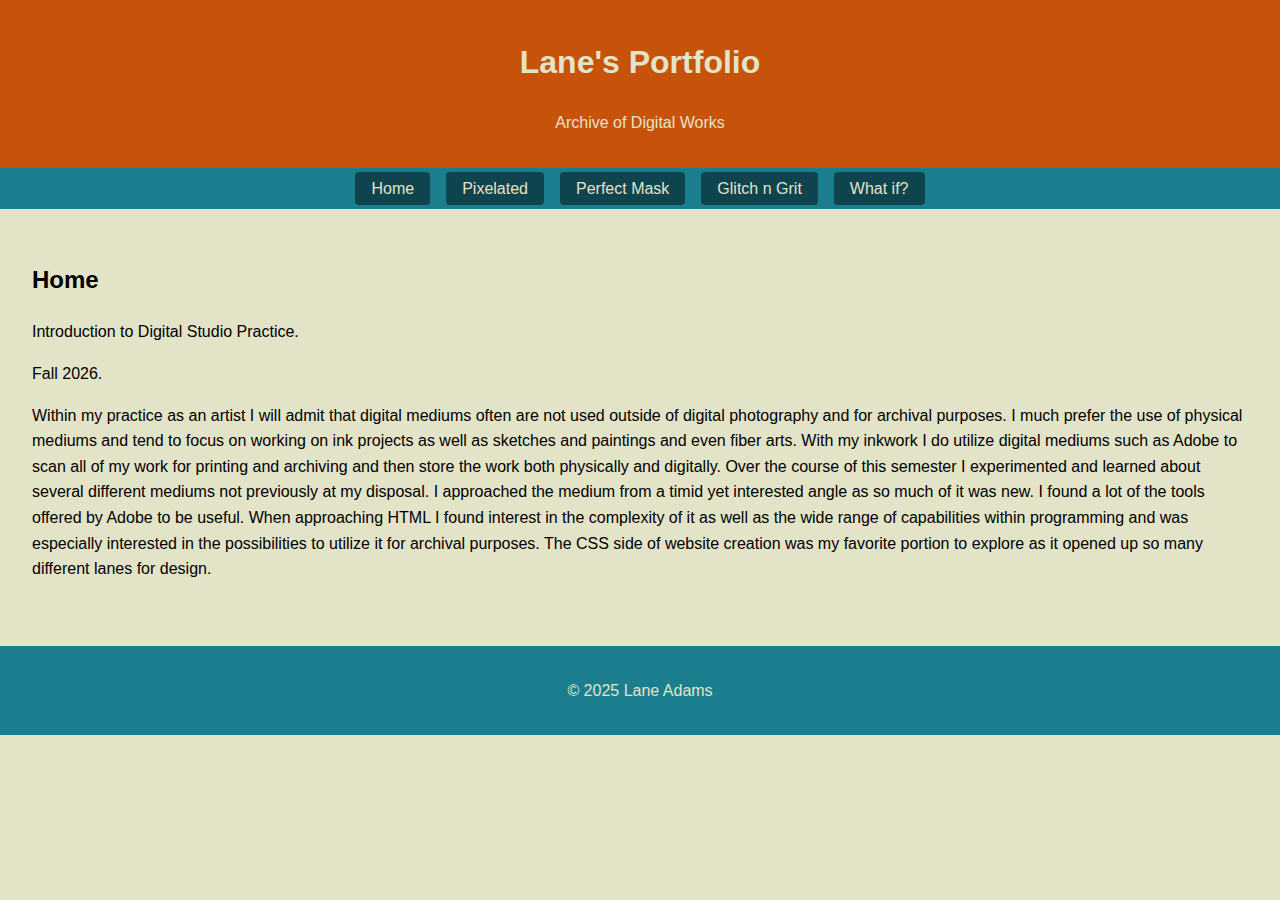
<file: index.html>
<!DOCTYPE html>
<html lang="en">
    <head>
        <meta charset="UTF-8" />
        <title>Home</title>
    </head>
    <body></body>
</html>

<!DOCTYPE html>
<html lang="en">
<head>
  <meta charset="UTF-8">
  <meta name="viewport" content="width=device-width, initial-scale=1.0">
  <title>Home</title>
  <style>
    body {
      font-family: Arial, sans-serif;
      background: #e3e3c8;
      margin: 0;
      line-height: 1.6;
    }
    header {
      background: #c75209;
      color: #e3e3c8;
      padding: 1rem;
      text-align: center;
    }
    nav {
      background: #1b7e8e;
    }
    nav ul {
      list-style: none;
      margin: 0;
      padding: 0;
      display: flex;
      flex-wrap: wrap;
      justify-content: center;
    }
    nav ul li {
      margin: 0.5rem;
    }
    nav ul li a {
      color: #e3e3c8;
      text-decoration: none;
      padding: 0.5rem 1rem;
      background: #0f434d;
      border-radius: 4px;
      transition: background 0.3s;
    }
    nav ul li a:hover {
      background: #666;
    }
    main {
      padding: 2rem;
    }
    section {
      margin-bottom: 2rem;
    }
    footer {
      background: #1b7e8e;
      color: #e3e3c8;
      text-align: center;
      padding: 1rem;
    }
  </style>
</head>
<body>
  <header>
    <h1>Lane's Portfolio</h1>
    <p>Archive of Digital Works</p>
  </header>

<nav>
  <ul>
    <li><a href="index.html">Home</a></li>
    <li><a href="pixelated.html">Pixelated</a></li>
    <li><a href="perfect-mask.html">Perfect Mask</a></li>
    <li><a href="glitch-grit.html">Glitch n Grit</a></li>
    <li><a href="what-if.html">What if?</a></li>
  </ul>
</nav>

  <main>
    <section id="Home">
      <h2>Home</h2>
      <p>Introduction to Digital Studio Practice.</p>
      <p>Fall 2026.</p>
      <p>Within my practice as an artist I will admit that digital mediums often are not used outside of digital photography and for archival purposes. I much prefer the use of physical mediums and tend to focus on working on ink projects as well as sketches and paintings and even fiber arts. With my inkwork I do utilize digital mediums such as Adobe to scan all of my work for printing and archiving and then store the work both physically and digitally. Over the course of this semester I experimented and learned about several different mediums not previously at my disposal. I approached the medium from a timid yet interested angle as so much of it was new. I found a lot of the tools offered by Adobe to be useful. When approaching HTML I found interest in the complexity of it as well as the wide range of capabilities within programming and was especially interested in the possibilities to utilize it for archival purposes. The CSS side of website creation was my favorite portion to explore as it opened up so many different lanes for design.</p>
    </section>
  </main>

  <footer>
    <p>&copy; 2025 Lane Adams</p>
  </footer>
</body>
</html>
</file>
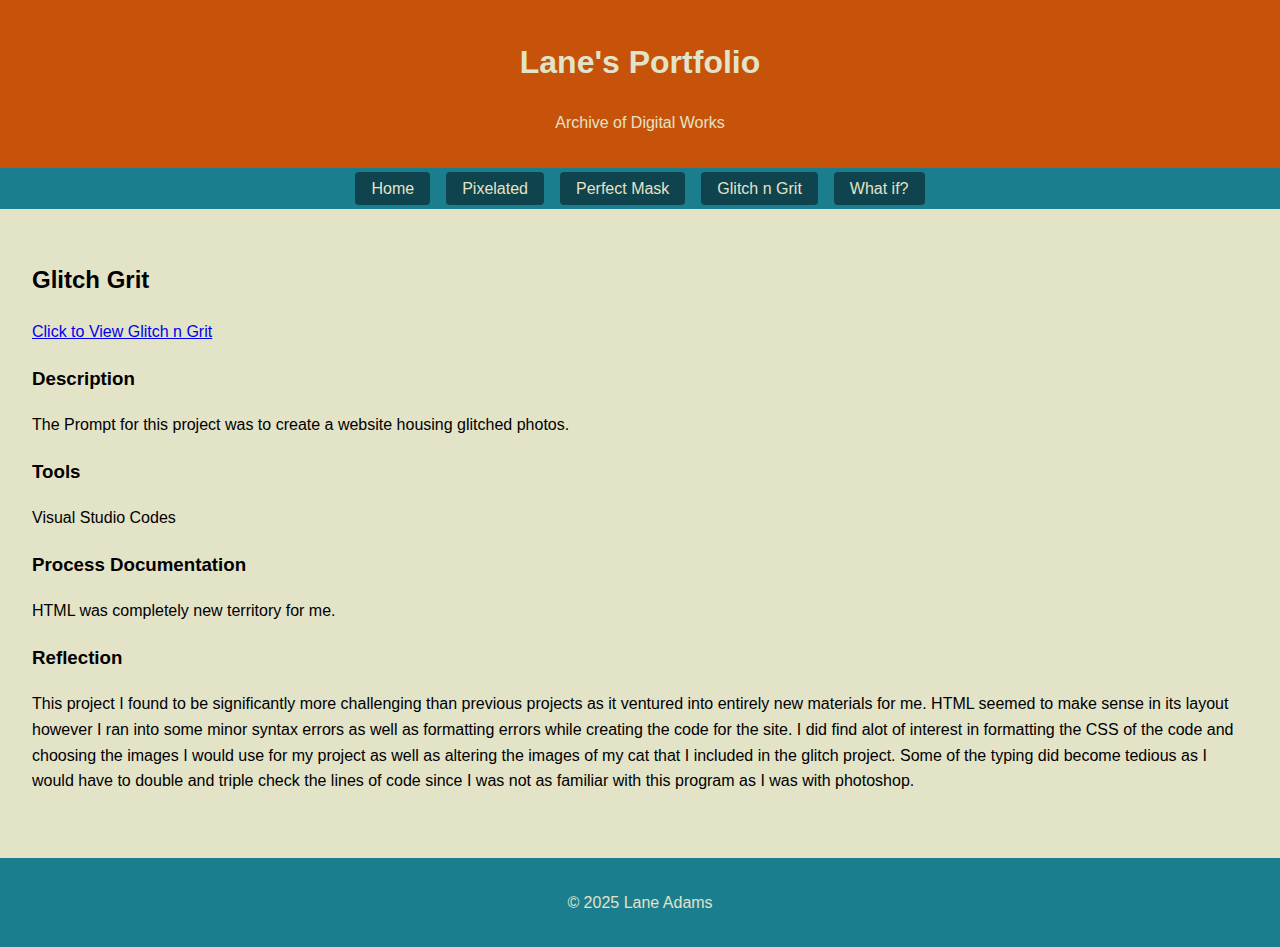
<file: glitch-grit.html>
<!DOCTYPE html>
<html lang="en">
    <head>
        <meta charset="UTF-8" />
        <title>Glitch Grit</title>
    </head>
    <body></body>
</html>

<!DOCTYPE html>
<html lang="en">
<head>
  <meta charset="UTF-8">
  <meta name="viewport" content="width=device-width, initial-scale=1.0">
  <title>Glitch Grit</title>
  <style>
    body {
      font-family: Arial, sans-serif;
      background: #e3e3c8;
      margin: 0;
      line-height: 1.6;
    }
    header {
      background: #c75209;
      color: #e3e3c8;
      padding: 1rem;
      text-align: center;
    }
    nav {
      background: #1b7e8e;
    }
    nav ul {
      list-style: none;
      margin: 0;
      padding: 0;
      display: flex;
      flex-wrap: wrap;
      justify-content: center;
    }
    nav ul li {
      margin: 0.5rem;
    }
    nav ul li a {
      color: #e3e3c8;
      text-decoration: none;
      padding: 0.5rem 1rem;
      background: #0f434d;
      border-radius: 4px;
      transition: background 0.3s;
    }
    nav ul li a:hover {
      background: #666;
    }
    main {
      padding: 2rem;
    }
    section {
      margin-bottom: 2rem;
    }
    footer {
      background: #1b7e8e;
      color: #e3e3c8;
      text-align: center;
      padding: 1rem;
    }
  </style>
</head>
<body>
  <header>
    <h1>Lane's Portfolio</h1>
    <p>Archive of Digital Works</p>
  </header>

<nav>
  <ul>
    <li><a href="index.html">Home</a></li>
    <li><a href="pixelated.html">Pixelated</a></li>
    <li><a href="perfect-mask.html">Perfect Mask</a></li>
    <li><a href="glitch-grit.html">Glitch n Grit</a></li>
    <li><a href="what-if.html">What if?</a></li>
  </ul>
</nav>

  <main>
    <section id="Glitch Grit">
      <h2>Glitch Grit</h2>
      <a href="glitch_grit_project/intro.html">Click to View Glitch n Grit</a>
      <h3>Description</h3>
      <p>The Prompt for this project was to create a website housing glitched photos.</p>
      <h3>Tools</h3>
      <p>Visual Studio Codes</p>
      <h3>Process Documentation</h3>
      <p>HTML was completely new territory for me.</p>
      <h3>Reflection</h3>
      <p>This project I found to be significantly more challenging than previous projects as it ventured into entirely new materials for me. HTML seemed to make sense in its layout however I ran into some minor syntax errors as well as formatting errors while creating the code for the site. I did find alot of interest in formatting the CSS of the code and choosing the images I would use for my project as well as altering the images of my cat that I included in the glitch project. Some of the typing did become tedious as I would have to double and triple check the lines of code since I was not as familiar with this program as I was with photoshop.</p>
  </main>

  <footer>
    <p>&copy; 2025 Lane Adams</p>
  </footer>
</body>
</html>
</file>
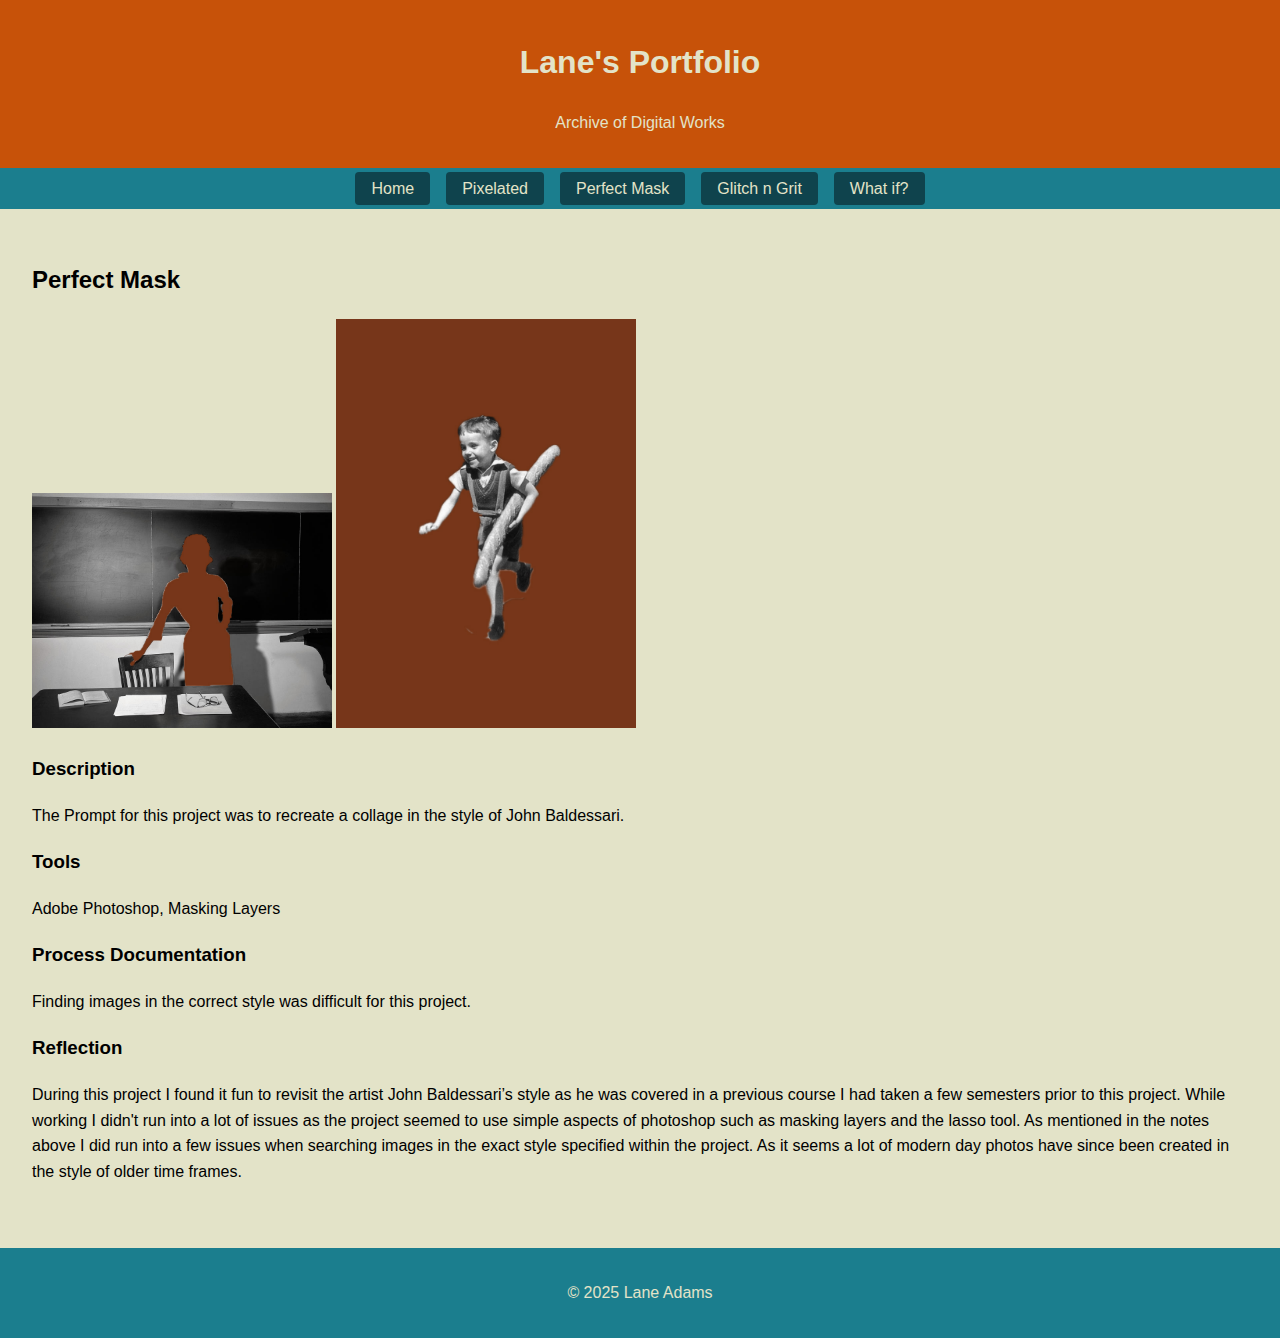
<file: perfect-mask.html>
<!DOCTYPE html>
<html lang="en">
    <head>
        <meta charset="UTF-8" />
        <title>Perfect Mask</title>
    </head>
    <body></body>
</html>

<!DOCTYPE html>
<html lang="en">
<head>
  <meta charset="UTF-8">
  <meta name="viewport" content="width=device-width, initial-scale=1.0">
  <title>Perfect Mask</title>
  <style>
    body {
      font-family: Arial, sans-serif;
      background: #e3e3c8;
      margin: 0;
      line-height: 1.6;
    }
    header {
      background: #c75209;
      color: #e3e3c8;
      padding: 1rem;
      text-align: center;
    }
    nav {
      background: #1b7e8e;
    }
    nav ul {
      list-style: none;
      margin: 0;
      padding: 0;
      display: flex;
      flex-wrap: wrap;
      justify-content: center;
    }
    nav ul li {
      margin: 0.5rem;
    }
    nav ul li a {
      color: #e3e3c8;
      text-decoration: none;
      padding: 0.5rem 1rem;
      background: #0f434d;
      border-radius: 4px;
      transition: background 0.3s;
    }
    nav ul li a:hover {
      background: #666;
    }
    main {
      padding: 2rem;
    }
    section {
      margin-bottom: 2rem;
    }
    footer {
      background: #1b7e8e;
      color: #e3e3c8;
      text-align: center;
      padding: 1rem;
    }
  </style>
</head>
<body>
  <header>
    <h1>Lane's Portfolio</h1>
    <p>Archive of Digital Works</p>
  </header>

<nav>
  <ul>
    <li><a href="index.html">Home</a></li>
    <li><a href="pixelated.html">Pixelated</a></li>
    <li><a href="perfect-mask.html">Perfect Mask</a></li>
    <li><a href="glitch-grit.html">Glitch n Grit</a></li>
    <li><a href="what-if.html">What if?</a></li>
  </ul>
</nav>

  <main>
    <section id="Perfect Mask">
      <h2>Perfect Mask</h2>
      <img src="Media/perfect1.jpg" width="300">
      <img src="Media/perfect2.jpg" width="300">
      <h3>Description</h3>
      <p>The Prompt for this project was to recreate a collage in the style of John Baldessari.</p>
      <h3>Tools</h3>
      <p>Adobe Photoshop, Masking Layers</p>
      <h3>Process Documentation</h3>
      <p>Finding images in the correct style was difficult for this project.</p>
      <h3>Reflection</h3>
      <p>During this project I found it fun to revisit the artist John Baldessari’s style as he was covered in a previous course I had taken a few semesters prior to this project. While working I didn't run into a lot of issues as the project seemed to use simple aspects of photoshop such as masking layers and the lasso tool. As mentioned in the notes above I did run into a few issues when searching images in the exact style specified within the project. As it seems a lot of modern day photos have since been created in the style of older time frames.</p>
  </main>

  <footer>
    <p>&copy; 2025 Lane Adams</p>
  </footer>
</body>
</html>
</file>
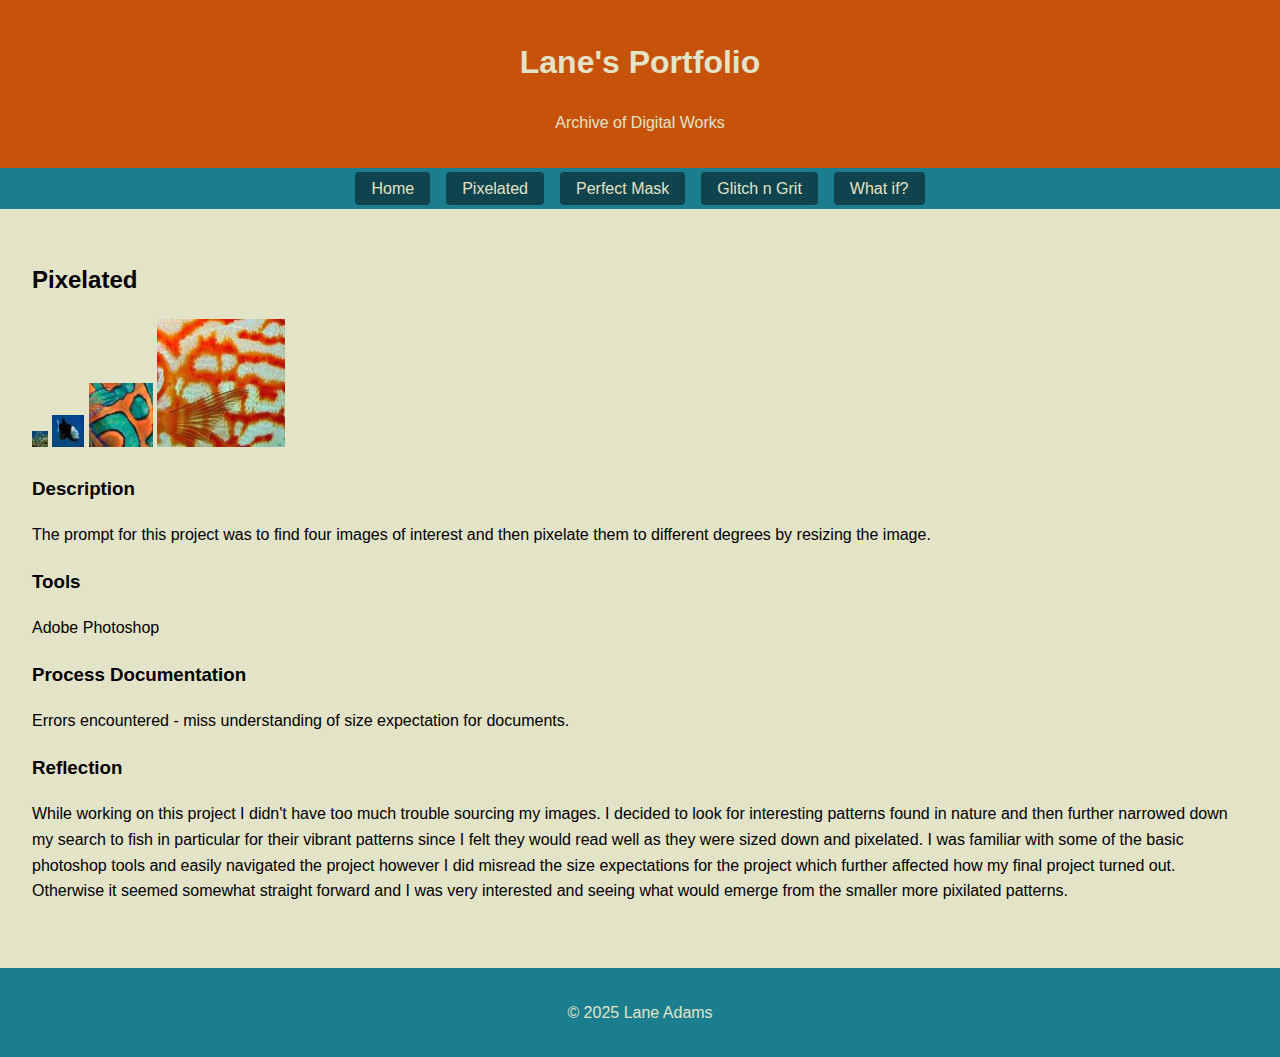
<file: pixelated.html>
<!DOCTYPE html>
<html lang="en">
    <head>
        <meta charset="UTF-8" />
        <title>Pixelated</title>
    </head>
    <body></body>
</html>

<!DOCTYPE html>
<html lang="en">
<head>
  <meta charset="UTF-8">
  <meta name="viewport" content="width=device-width, initial-scale=1.0">
  <title>Pixelated</title>
  <style>
    body {
      font-family: Arial, sans-serif;
      background: #e3e3c8;
      margin: 0;
      line-height: 1.6;
    }
    header {
      background: #c75209;
      color: #e3e3c8;
      padding: 1rem;
      text-align: center;
    }
    nav {
      background: #1b7e8e;
    }
    nav ul {
      list-style: none;
      margin: 0;
      padding: 0;
      display: flex;
      flex-wrap: wrap;
      justify-content: center;
    }
    nav ul li {
      margin: 0.5rem;
    }
    nav ul li a {
      color: #e3e3c8;
      text-decoration: none;
      padding: 0.5rem 1rem;
      background: #0f434d;
      border-radius: 4px;
      transition: background 0.3s;
    }
    nav ul li a:hover {
      background: #666;
    }
    main {
      padding: 2rem;
    }
    section {
      margin-bottom: 2rem;
    }
    footer {
      background: #1b7e8e;
      color: #e3e3c8;
      text-align: center;
      padding: 1rem;
    }
  </style>
</head>
<body>
  <header>
    <h1>Lane's Portfolio</h1>
    <p>Archive of Digital Works</p>
  </header>

<nav>
  <ul>
    <li><a href="index.html">Home</a></li>
    <li><a href="pixelated.html">Pixelated</a></li>
    <li><a href="perfect-mask.html">Perfect Mask</a></li>
    <li><a href="glitch-grit.html">Glitch n Grit</a></li>
    <li><a href="what-if.html">What if?</a></li>
  </ul>
</nav>

  <main>
    <section id="Pixelated">
      <h2>Pixelated</h2>
      <img src="Media/resized16.jpg">
      <img src="Media/resized32.jpg">
      <img src="Media/resized64.jpg">
      <img src="Media/resized128.jpg">
      <h3>Description</h3>
      <p>The prompt for this project was to find four images of interest and then pixelate them to different degrees by resizing the image.</p>
      <h3>Tools</h3>
      <p>Adobe Photoshop</p>
      <h3>Process Documentation</h3>
      <p>Errors encountered - miss understanding of size expectation for documents. </p>
      <h3>Reflection</h3>
      <p>While working on this project I didn't have too much trouble sourcing my images. I decided to look for interesting patterns found in nature and then further narrowed down my search to fish in particular for their vibrant patterns since I felt they would read well as they were sized down and pixelated. I was familiar with some of the basic photoshop tools and easily navigated the project however I did misread the size expectations for the project which further affected how my final project turned out. Otherwise it seemed somewhat straight forward and I was very interested and seeing what would emerge from the smaller more pixilated patterns.</p>
  </main>

  <footer>
    <p>&copy; 2025 Lane Adams</p>
  </footer>
</body>
</html>
</file>
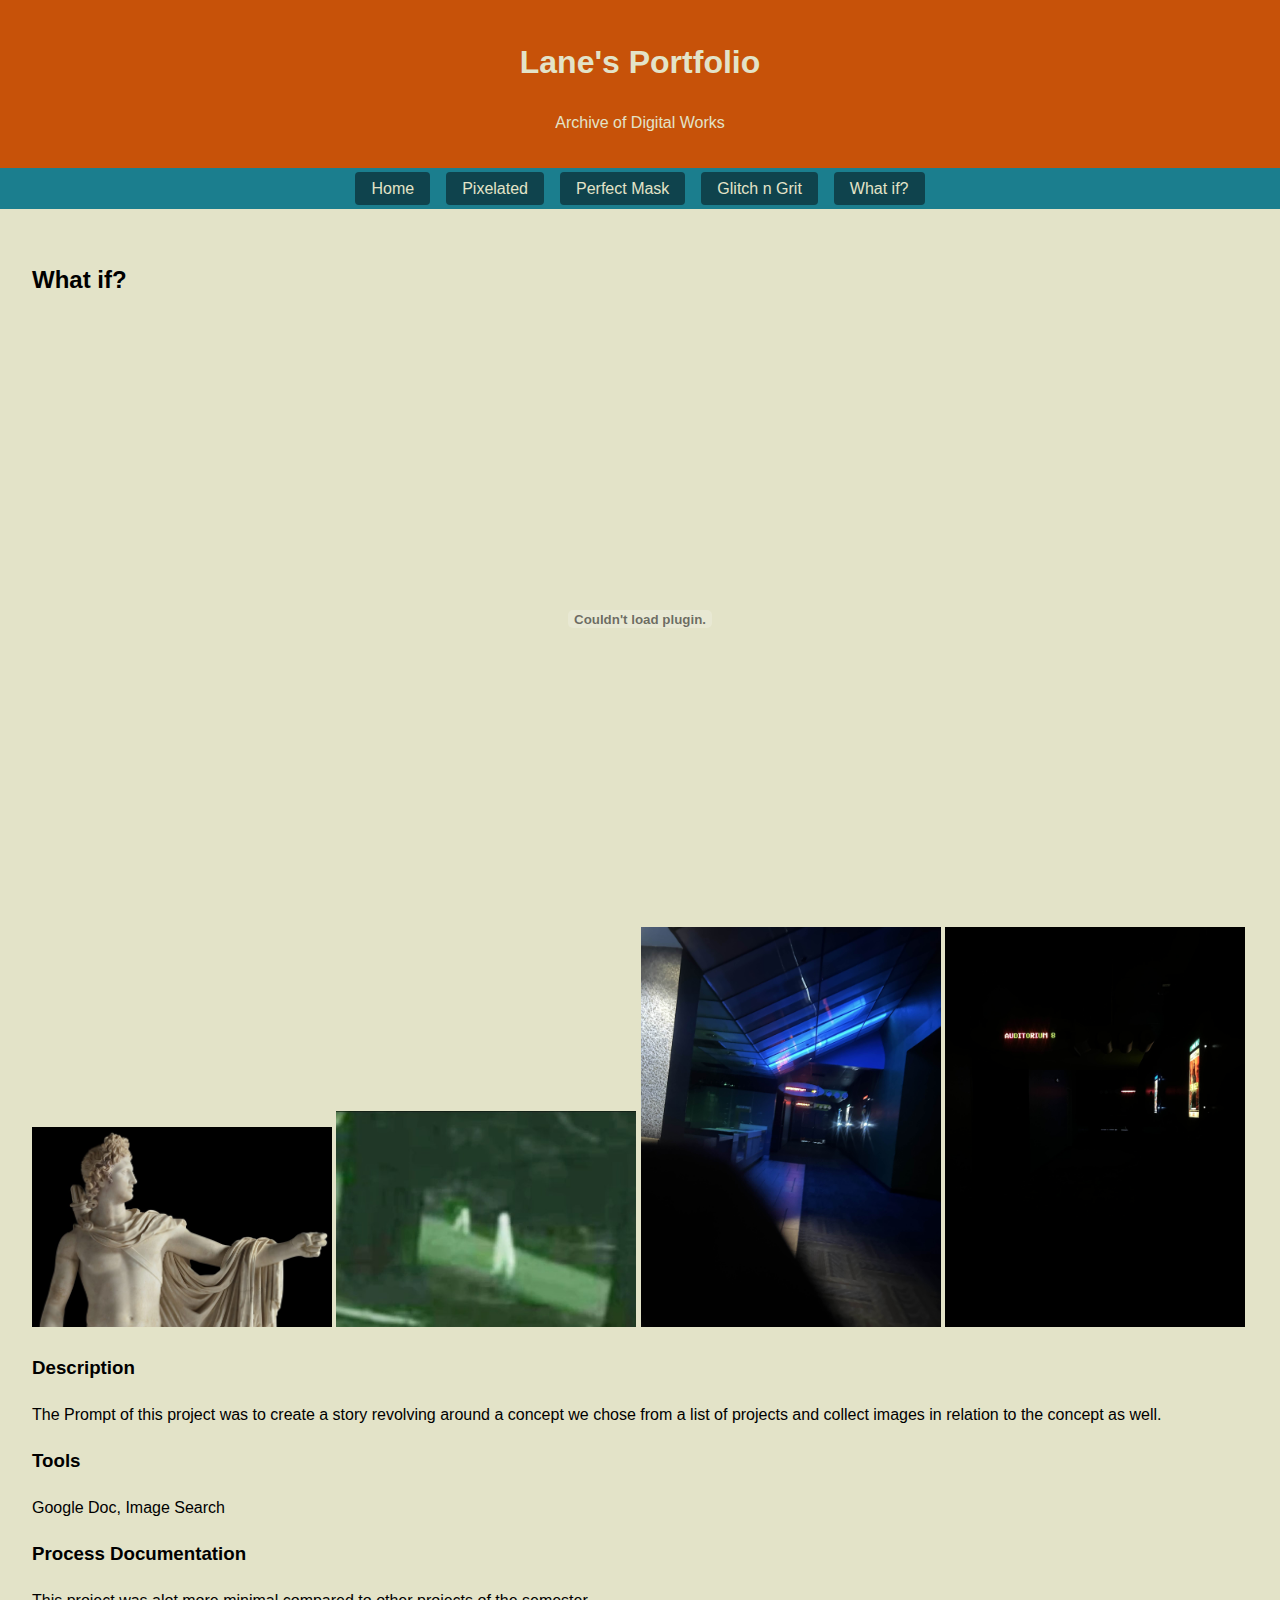
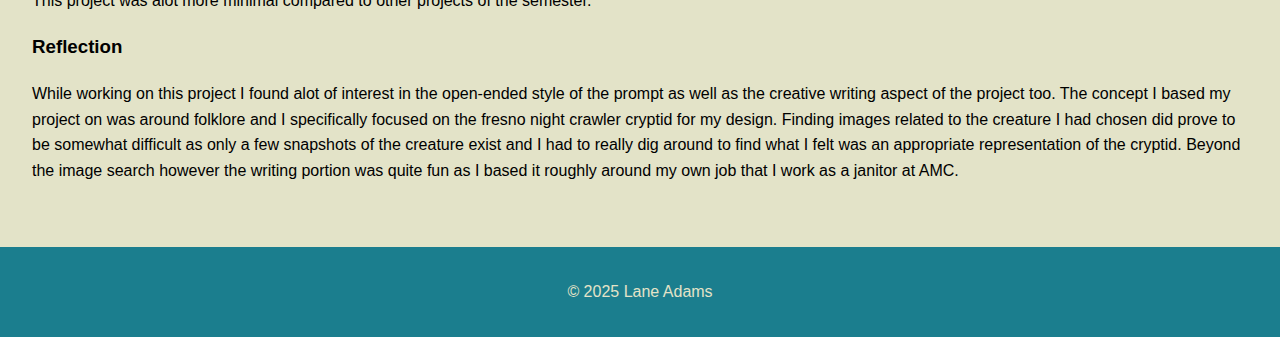
<file: what-if.html>
<!DOCTYPE html>
<html lang="en">
    <head>
        <meta charset="UTF-8" />
        <title>What if?</title>
    </head>
    <body></body>
</html>

<!DOCTYPE html>
<html lang="en">
<head>
  <meta charset="UTF-8">
  <meta name="viewport" content="width=device-width, initial-scale=1.0">
  <title>What if?</title>
  <style>
    body {
      font-family: Arial, sans-serif;
      background: #e3e3c8;
      margin: 0;
      line-height: 1.6;
    }
    header {
      background: #c75209;
      color: #e3e3c8;
      padding: 1rem;
      text-align: center;
    }
    nav {
      background: #1b7e8e;
    }
    nav ul {
      list-style: none;
      margin: 0;
      padding: 0;
      display: flex;
      flex-wrap: wrap;
      justify-content: center;
    }
    nav ul li {
      margin: 0.5rem;
    }
    nav ul li a {
      color: #e3e3c8;
      text-decoration: none;
      padding: 0.5rem 1rem;
      background: #0f434d;
      border-radius: 4px;
      transition: background 0.3s;
    }
    nav ul li a:hover {
      background: #666;
    }
    main {
      padding: 2rem;
    }
    section {
      margin-bottom: 2rem;
    }
    footer {
      background: #1b7e8e;
      color: #e3e3c8;
      text-align: center;
      padding: 1rem;
    }
  </style>
</head>
<body>
  <header>
    <h1>Lane's Portfolio</h1>
    <p>Archive of Digital Works</p>
  </header>

<nav>
  <ul>
    <li><a href="index.html">Home</a></li>
    <li><a href="pixelated.html">Pixelated</a></li>
    <li><a href="perfect-mask.html">Perfect Mask</a></li>
    <li><a href="glitch-grit.html">Glitch n Grit</a></li>
    <li><a href="what-if.html">What if?</a></li>
  </ul>
</nav>

  <main>
    <section id="What if?">
      <h2>What if?</h2>
      <embed src="Media/Fresno nightcrawer (1).pdf" type="application/pdf" width="100%" height="600px" />
      <img src="Media/cq5dam.web.820h.jpeg" width="300">
      <img src="Media/fresno.jpg" width="300">
      <img src="Media/IMG_1275 (1).jpg" width="300">
      <img src="Media/IMG_1279 (1).jpg" width="300">
      <h3>Description</h3>
      <p>The Prompt of this project was to create a story revolving around a concept we chose from a list of projects and collect images in relation to the concept as well.</p>
      <h3>Tools</h3>
      <p>Google Doc, Image Search</p>
      <h3>Process Documentation</h3>
      <p>This project was alot more minimal compared to other projects of the semester.</p>
      <h3>Reflection</h3>
      <p>While working on this project I found alot of interest in the open-ended style of the prompt as well as the creative writing aspect of the project too. The concept I based my project on was around folklore and I specifically focused on the fresno night crawler cryptid for my design. Finding images related to the creature I had chosen did prove to be somewhat difficult as only a few snapshots of the creature exist and I had to really dig around to find what I felt was an appropriate representation of the cryptid. Beyond the image search however the writing portion was quite fun as I based it roughly around my own job that I work as a janitor at AMC.</p>
  </main>

  <footer>
    <p>&copy; 2025 Lane Adams</p>
  </footer>
</body>
</html>
</file>
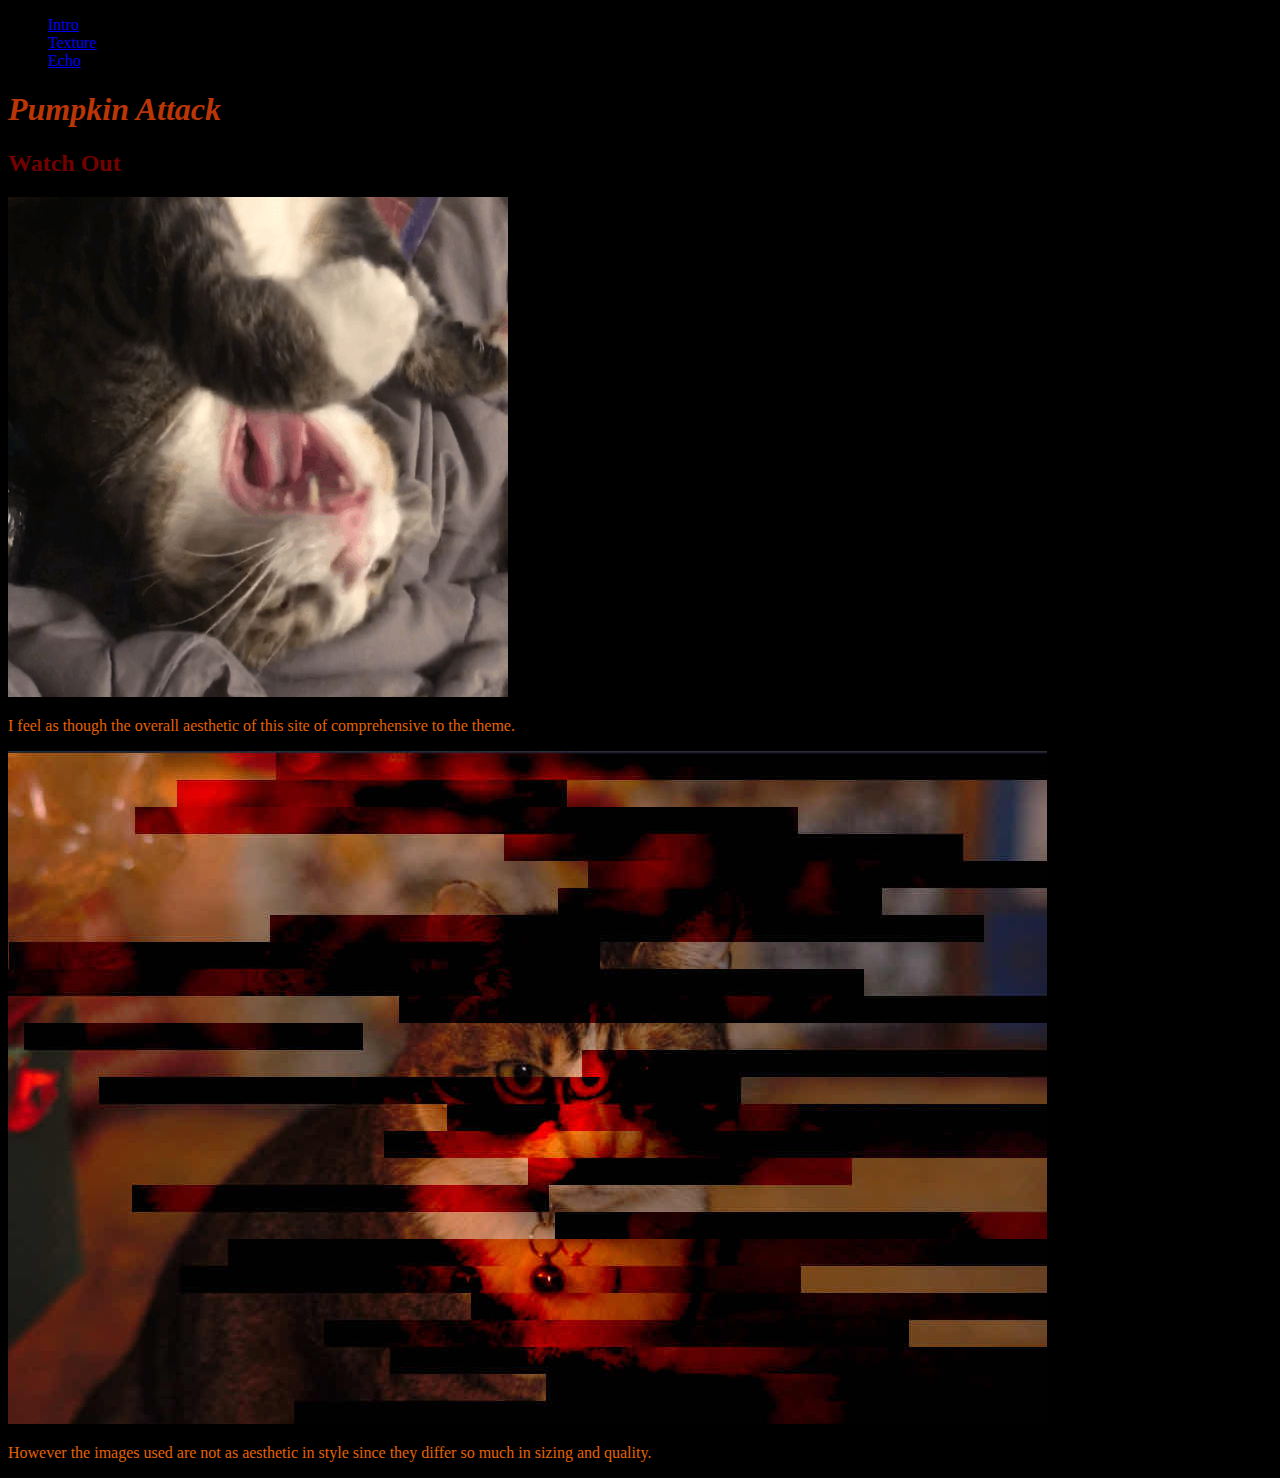
<file: glitch_grit_project/echo.html>
<!DOCTYPE html>
<html>
    <head>
        <link rel="stylesheet" href="styles.css">
    </head> 
        <title>
            Texture
        </title>
        <Body>
            <ul>
                <li><a href="intro.html">Intro</a></li>
                <li><a href="texture.html">Texture</a></li>
                <li><a href="echo.html">Echo</a></li>
            </ul>
        <h1><i>Pumpkin Attack</i></h1>
            <h2>Watch Out</h2>
            <img src= images\pumpkinbite.gif alt="cat bite" width="500" height="500" />
            <p>I feel as though the overall aesthetic of this site of comprehensive to the theme.</p>
            <img src="images\glitchpumpkinthree.jpg" />
            <p>However the images used are not as aesthetic in style since they differ so much in sizing and quality.</p>
        </Body>
</html>
</file>
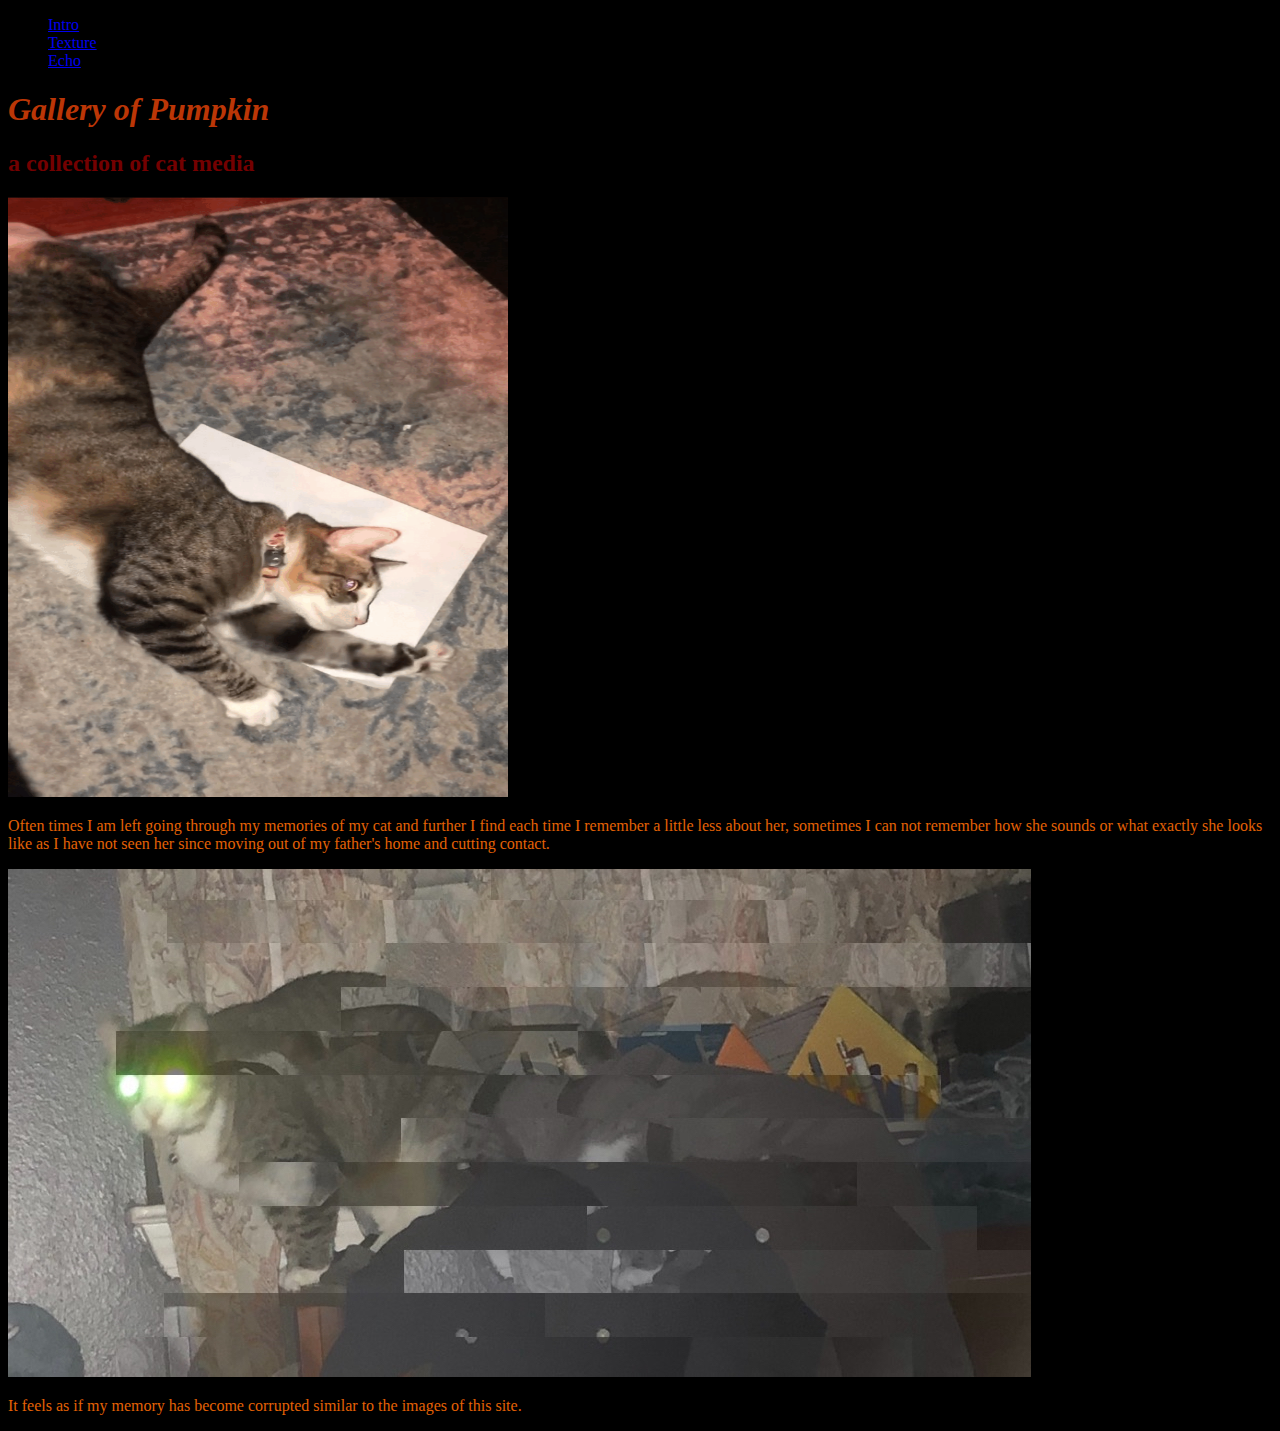
<file: glitch_grit_project/intro.html>
<!DOCTYPE html>
<html>
    <head>
        <link rel="stylesheet" href="styles.css">
    </head> 
        <title>
            Intro
        </title>
        <Body>
            <ul>
                <li><a href="intro.html">Intro</a></li>
                <li><a href="texture.html">Texture</a></li>
                <li><a href="echo.html">Echo</a></li>
            </ul>
            <h1><i>Gallery of Pumpkin</i></h1>
            <h2>a collection of cat media</h2>
            <img src=images\pumpkin.gif alt="cat rolling on ground" width="500" height="600" />
            <p>Often times I am left going through my memories of my cat and further I find each time I remember a little less about her, sometimes I can not remember how she sounds or what exactly she looks like as I have not seen her since moving out of my father's home and cutting contact.</p>
            <img src="images\glitchpumpkin.png" />
            <p>It feels as if my memory has become corrupted similar to the images of this site.</p>

        </Body>
</html>
</file>
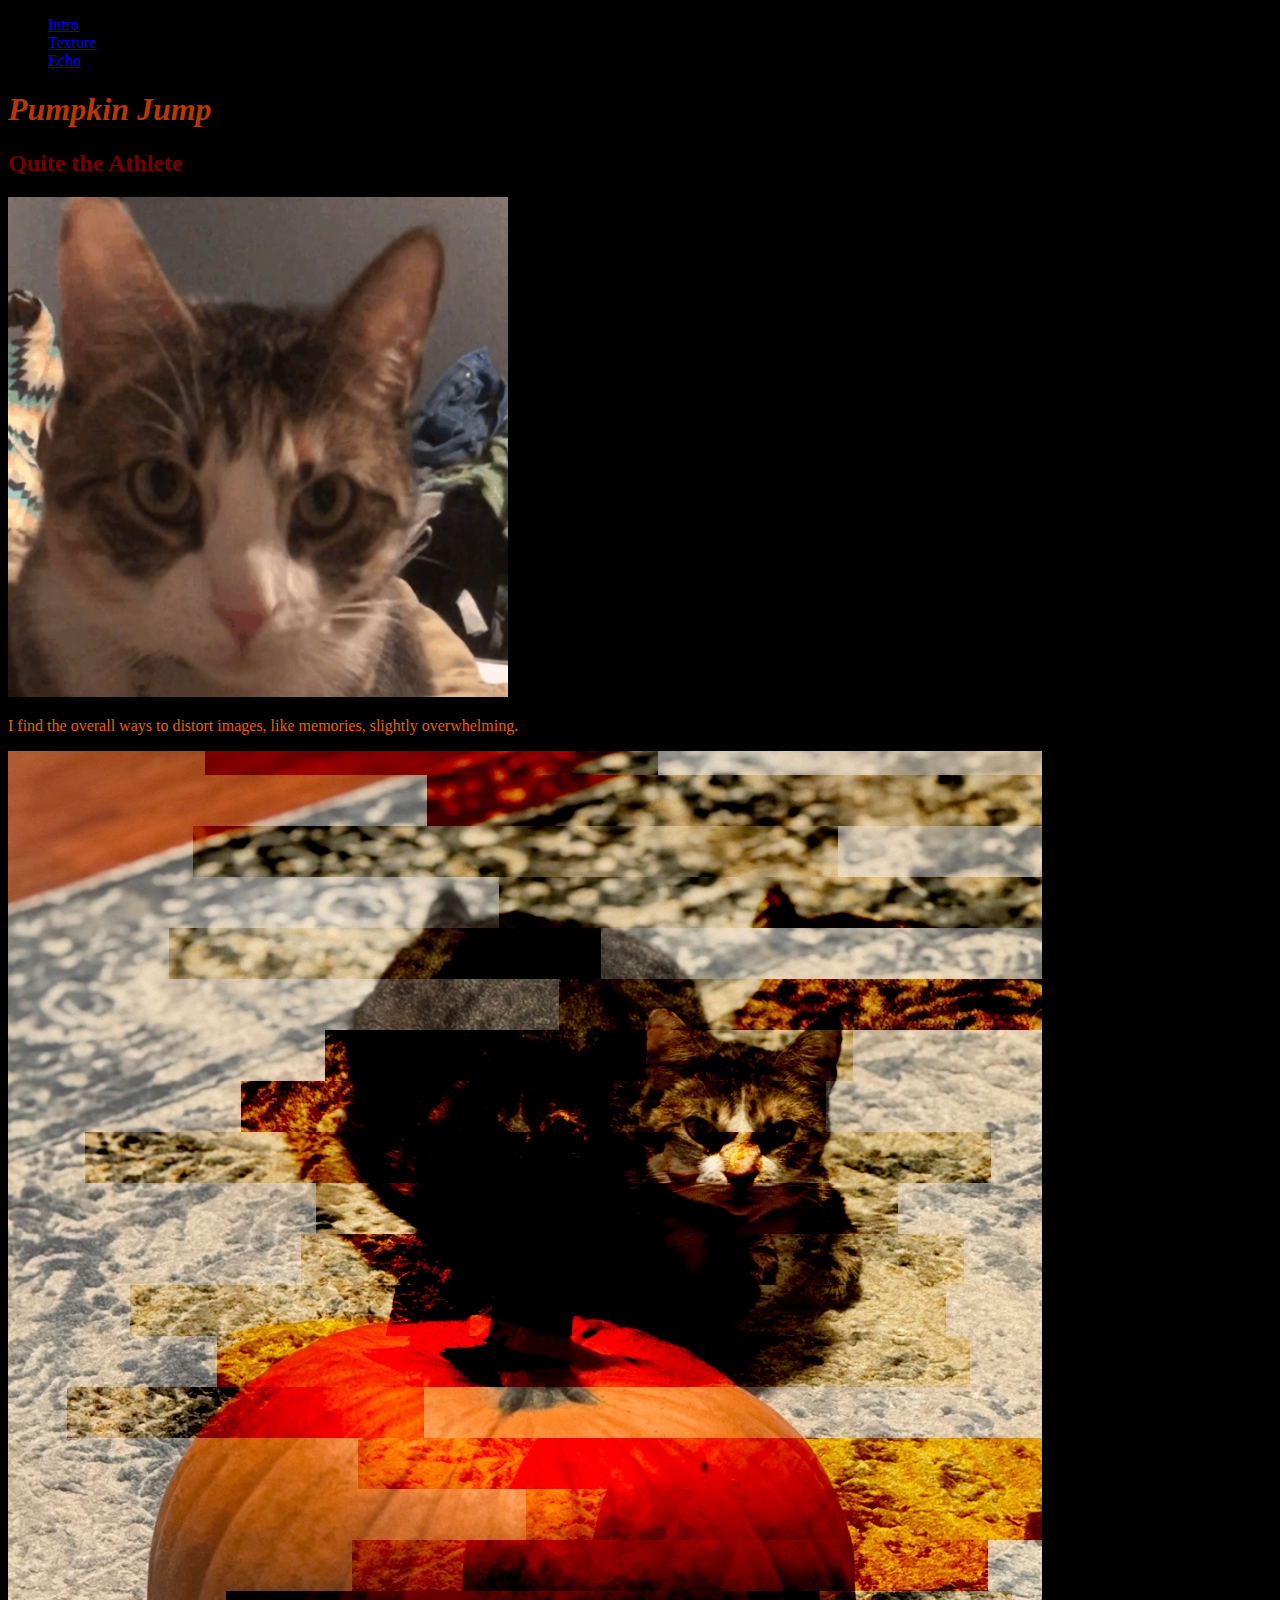
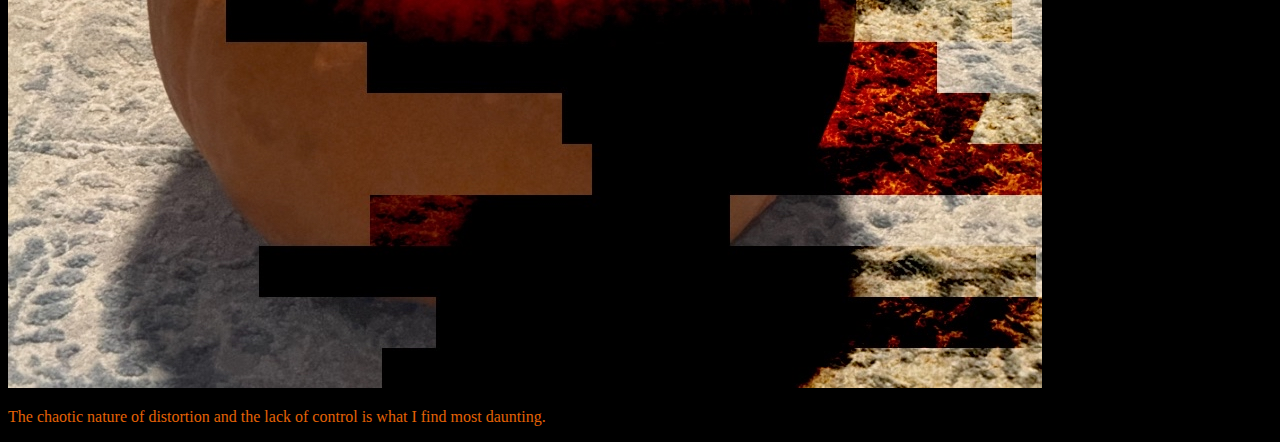
<file: glitch_grit_project/texture.html>
<!DOCTYPE html>
<html>
    <head>
        <link rel="stylesheet" href="styles.css">
    </head> 
        <title>
            Texture
        </title>
        <Body>
            <ul>
                <li><a href="intro.html">Intro</a></li>
                <li><a href="texture.html">Texture</a></li>
                <li><a href="echo.html">Echo</a></li>
            </ul>
                    <h1><i>Pumpkin Jump</i></h1>
            <h2>Quite the Athlete</h2>
 <img src="images\Pumkinjump.gif" width="500" height="500"/>
            <p>I find the overall ways to distort images, like memories, slightly overwhelming.</p>
            <img src="images\glitchpumpkintwo.png" />
            <p>The chaotic nature of distortion and the lack of control is what I find most daunting.</p>

        </Body>
</html>
</file>
<file: glitch_grit_project/styles.css>
body {
  background-color: rgb(0, 0, 0);
}
h1 {
  color: rgb(187, 54, 6);
}
h2 {
  color: rgb(116, 0, 0);
}
p {
  color: rgb(228, 98, 5);
}
</file>
